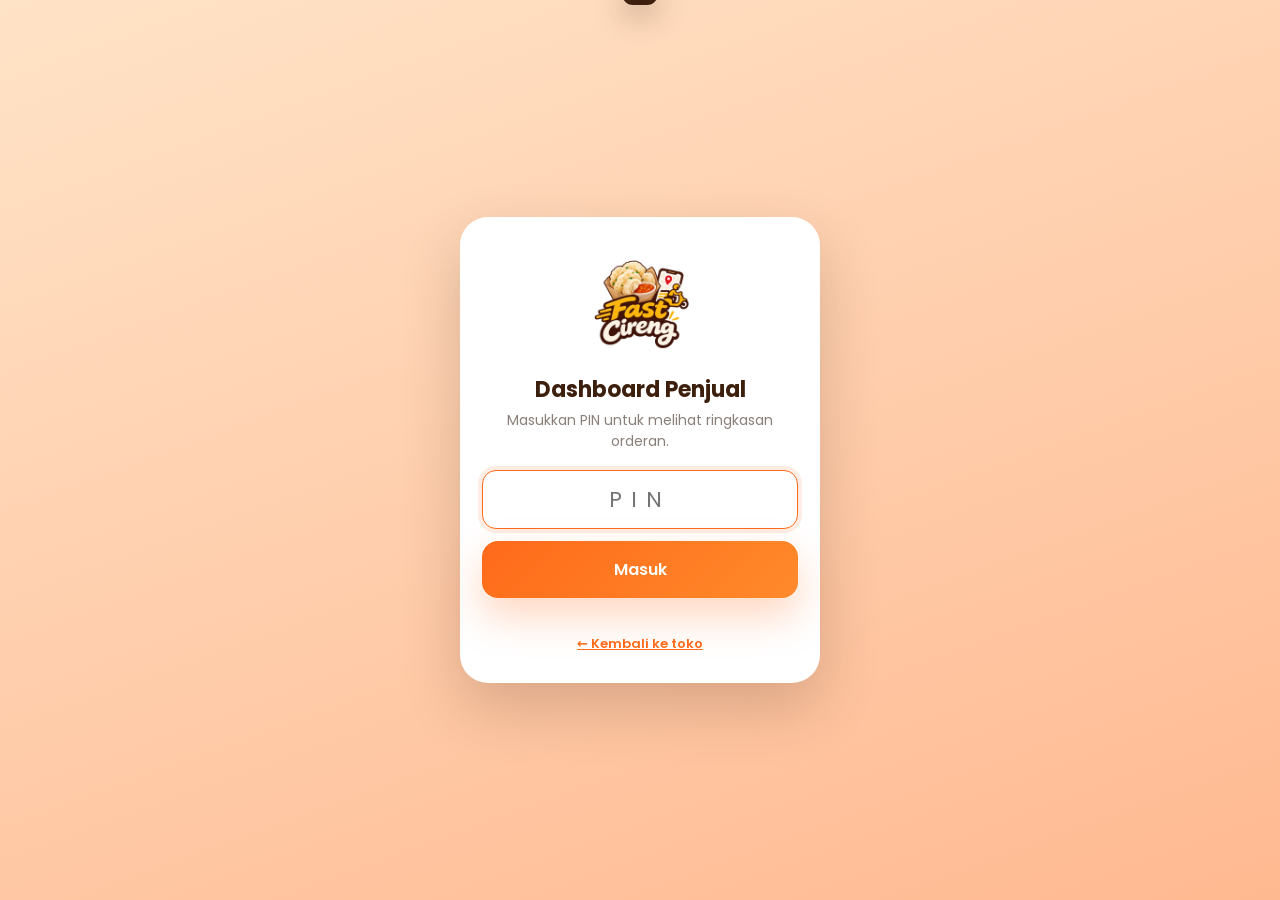
<file: admin.html>
<!doctype html>
<html lang="id">
<head>
  <meta charset="utf-8" />
  <meta name="viewport" content="width=device-width, initial-scale=1, viewport-fit=cover" />
  <title>Dashboard Penjual — Fast Cireng</title>
  <meta name="robots" content="noindex" />
  <meta name="theme-color" content="#3D1F0E" />
  <link rel="manifest" href="manifest.webmanifest" />
  <link rel="icon" type="image/png" href="assets/icons/icon-192.png" />
  <link rel="apple-touch-icon" href="assets/icons/apple-touch-icon.png" />
  <link rel="preconnect" href="https://fonts.googleapis.com" />
  <link rel="preconnect" href="https://fonts.gstatic.com" crossorigin />
  <link href="https://fonts.googleapis.com/css2?family=Poppins:wght@400;500;600;700;800&display=swap" rel="stylesheet" />
  <link rel="stylesheet" href="styles.css" />
  <link rel="stylesheet" href="admin.css" />
</head>
<body class="admin">

  <!-- ============ PIN GATE ============ -->
  <section class="gate" id="gate">
    <div class="gate-card">
      <img src="assets/logo.png" alt="Logo Fast Cireng" />
      <h1>Dashboard Penjual</h1>
      <p>Masukkan PIN untuk melihat ringkasan orderan.</p>
      <form id="pinForm" autocomplete="off">
        <input type="password" id="pinInput" inputmode="numeric" placeholder="PIN" maxlength="12" aria-label="PIN" />
        <button class="btn btn-primary btn-lg" type="submit">Masuk</button>
      </form>
      <p class="gate-err" id="pinErr" role="alert"></p>
      <a href="./" class="link-btn">← Kembali ke toko</a>
    </div>
  </section>

  <div class="dash" id="dash" hidden>
    <!-- ============ HEADER ============ -->
    <header class="dash-head">
      <div class="dash-brand">
        <img src="assets/logo.png" alt="" />
        <div>
          <h1>Dashboard Penjual</h1>
          <p id="dashSub">Ringkasan orderan Fast Cireng</p>
        </div>
      </div>
      <div class="dash-head-act">
        <a href="./" class="btn btn-outline btn-sm">Buka Toko</a>
        <button class="btn btn-outline btn-sm" id="lockBtn">Kunci</button>
      </div>
    </header>

    <!-- ============ ADD ORDERS ============ -->
    <section class="add-row">
      <button class="btn btn-wa" id="pasteBtn">
        <svg viewBox="0 0 24 24" aria-hidden="true"><rect x="8" y="3" width="8" height="4" rx="1"/><path d="M16 5h2a2 2 0 0 1 2 2v12a2 2 0 0 1-2 2H6a2 2 0 0 1-2-2V7a2 2 0 0 1 2-2h2"/></svg>
        Tempel Pesanan dari WA
      </button>
      <button class="btn btn-primary" id="manualBtn">
        <svg viewBox="0 0 24 24" aria-hidden="true"><path d="M12 5v14M5 12h14"/></svg>
        Input Manual
      </button>
    </section>

    <!-- ============ FILTER ============ -->
    <div class="filters" role="tablist" aria-label="Periode">
      <button data-range="today" class="active">Hari ini</button>
      <button data-range="7">7 hari</button>
      <button data-range="30">30 hari</button>
      <button data-range="all">Semua</button>
    </div>

    <div id="dashEmpty" class="dash-empty" hidden>
      <div class="empty-ico">📊</div>
      <h3>Belum ada data orderan</h3>
      <p>Setiap pesanan masuk ke WhatsApp, tekan lama pesannya → <b>Salin</b>, lalu tekan <b>Tempel Pesanan dari WA</b> di atas. Pesanan langsung tercatat dan grafiknya terisi otomatis.</p>
      <button class="btn btn-outline btn-sm" id="demoBtn">Coba dengan data contoh</button>
    </div>

    <div id="dashBody">
      <!-- ============ STATS ============ -->
      <section class="stats">
        <div class="stat hero">
          <span class="stat-label">Omzet</span>
          <strong class="stat-value" id="sRevenue">Rp0</strong>
          <span class="stat-delta" id="sRevenueDelta"></span>
        </div>
        <div class="stat">
          <span class="stat-label">Pesanan</span>
          <strong class="stat-value" id="sOrders">0</strong>
          <span class="stat-delta" id="sOrdersDelta"></span>
        </div>
        <div class="stat">
          <span class="stat-label">Rata-rata</span>
          <strong class="stat-value" id="sAvg">Rp0</strong>
        </div>
        <div class="stat">
          <span class="stat-label">Porsi terjual</span>
          <strong class="stat-value" id="sQty">0</strong>
        </div>
      </section>

      <div class="status-row" id="statusRow"></div>

      <!-- ============ CHARTS ============ -->
      <section class="charts">
        <article class="chart-card wide">
          <header>
            <h3 id="trendTitle">Omzet per hari</h3>
            <p id="trendSub">Pesanan batal tidak dihitung</p>
          </header>
          <div class="chart" id="trendChart"></div>
        </article>

        <article class="chart-card">
          <header><h3>Menu terlaris</h3><p>Jumlah porsi terjual</p></header>
          <div class="hbars" id="menuChart"></div>
        </article>

        <article class="chart-card">
          <header><h3>Jam ramai</h3><p>Jumlah pesanan per jam</p></header>
          <div class="chart" id="hourChart"></div>
        </article>

        <article class="chart-card">
          <header><h3>Cara terima &amp; pembayaran</h3><p>Proporsi pesanan</p></header>
          <div class="share" id="methodShare"></div>
          <div class="share" id="payShare"></div>
        </article>

        <article class="chart-card">
          <header><h3>Pelanggan teratas</h3><p>Berdasarkan total belanja</p></header>
          <ol class="top-cust" id="topCust"></ol>
        </article>
      </section>

      <!-- ============ ORDERS ============ -->
      <section class="orders">
        <div class="orders-head">
          <h3>Daftar Pesanan <span id="orderCount"></span></h3>
          <div class="orders-tools">
            <select id="statusFilter" aria-label="Filter status">
              <option value="">Semua status</option>
              <option value="baru">Baru</option>
              <option value="proses">Diproses</option>
              <option value="selesai">Selesai</option>
              <option value="batal">Batal</option>
            </select>
            <input type="search" id="orderSearch" placeholder="Cari nama / no. order" />
          </div>
        </div>
        <ul class="order-list" id="orderList"></ul>
      </section>
    </div>

    <!-- ============ DATA TOOLS ============ -->
    <section class="card tools">
      <h4 class="card-title">Data &amp; Cadangan</h4>
      <p class="tools-note">Data tersimpan di perangkat ini saja. Rutin unduh cadangan, atau pindahkan ke HP lain lewat <b>Pulihkan</b>.</p>
      <div class="tools-btns">
        <button class="btn btn-outline btn-sm" id="csvBtn">Unduh Excel (CSV)</button>
        <button class="btn btn-outline btn-sm" id="backupBtn">Unduh Cadangan</button>
        <label class="btn btn-outline btn-sm">Pulihkan Cadangan<input type="file" id="restoreInput" accept="application/json,.json" hidden /></label>
        <button class="btn btn-outline btn-sm danger" id="wipeBtn">Hapus Semua Data</button>
      </div>
    </section>
    <p class="foot">Fast Cireng · Dashboard Penjual</p>
  </div>

  <!-- ============ PASTE SHEET ============ -->
  <div class="sheet-backdrop" id="backdrop" hidden></div>
  <section class="sheet small" id="pasteSheet" role="dialog" aria-modal="true" aria-labelledby="pasteTitle" hidden>
    <h2 class="sheet-title" id="pasteTitle">Tempel Pesanan dari WhatsApp</h2>
    <p class="sheet-note">Di WhatsApp, tekan lama pesan pesanan → <b>Salin</b>, lalu tempel di sini. Bisa beberapa pesanan sekaligus.</p>
    <textarea id="pasteInput" rows="9" placeholder="*PESANAN BARU — FAST CIRENG*&#10;No. Order: *FC-...*&#10;..."></textarea>
    <p class="paste-preview" id="pastePreview"></p>
    <div class="sheet-actions">
      <button class="btn btn-outline" type="button" data-close>Batal</button>
      <button class="btn btn-outline" type="button" id="clipBtn">Tempel</button>
      <button class="btn btn-primary grow" type="button" id="importBtn" disabled>Simpan</button>
    </div>
  </section>

  <!-- ============ MANUAL SHEET ============ -->
  <section class="sheet small" id="manualSheet" role="dialog" aria-modal="true" aria-labelledby="manualTitle" hidden>
    <h2 class="sheet-title" id="manualTitle">Input Pesanan Manual</h2>
    <p class="sheet-note">Untuk pesanan lewat telepon, datang langsung, atau chat biasa.</p>
    <ul class="m-menu" id="mMenu"></ul>
    <div class="m-grid">
      <label class="field"><span>Nama pembeli</span><input type="text" id="mName" placeholder="Nama" /></label>
      <label class="field"><span>No. WA <em>(opsional)</em></span><input type="tel" id="mPhone" placeholder="08xxxxxxxxxx" inputmode="tel" /></label>
    </div>
    <div class="seg" id="mMethod">
      <label><input type="radio" name="mMethod" value="delivery" checked /><span>🛵 Diantar</span></label>
      <label><input type="radio" name="mMethod" value="pickup" /><span>🏪 Ambil Sendiri</span></label>
    </div>
    <label class="field m-pay"><span>Pembayaran</span><select id="mPay"></select></label>
    <div class="m-total"><span>Total</span><strong id="mTotal">Rp0</strong></div>
    <div class="sheet-actions">
      <button class="btn btn-outline" type="button" data-close>Batal</button>
      <button class="btn btn-primary grow" type="button" id="mSave" disabled>Simpan Pesanan</button>
    </div>
  </section>

  <div class="tooltip" id="tooltip" role="status" hidden></div>
  <div class="toast" id="toast" role="status" aria-live="polite"></div>

  <script src="config.js"></script>
  <script src="orders.js"></script>
  <script src="admin.js"></script>
</body>
</html>
</file>
<file: styles.css>
:root {
  --orange: #ff6a1a;
  --orange-2: #ff8a2b;
  --orange-soft: #fff1e7;
  --yellow: #ffb81c;
  --brown: #3d1f0e;
  --brown-2: #6b3a1e;
  --ink: #1f1a17;
  --muted: #8a7f78;
  --line: #f0e7e0;
  --bg: #fffaf6;
  --card: #ffffff;
  --green: #22a45d;
  --wa: #25d366;
  --red: #e5484d;
  --radius: 20px;
  --shadow: 0 8px 24px rgba(61, 31, 14, 0.08);
  --shadow-lg: 0 18px 40px rgba(255, 106, 26, 0.28);
  --nav-h: 72px;
  --safe-b: env(safe-area-inset-bottom, 0px);
}

* { box-sizing: border-box; -webkit-tap-highlight-color: transparent; }
html, body { margin: 0; padding: 0; }
body {
  font-family: "Poppins", system-ui, -apple-system, "Segoe UI", Roboto, sans-serif;
  color: var(--ink);
  background: linear-gradient(160deg, #ffe3c7 0%, #ffd0b0 50%, #ffb991 100%);
  min-height: 100vh;
  min-height: 100dvh;
}
img { display: block; max-width: 100%; }
button { font: inherit; color: inherit; cursor: pointer; }
input, textarea { font: inherit; color: inherit; }
a { color: inherit; }
svg { width: 22px; height: 22px; fill: none; stroke: currentColor; stroke-width: 2; stroke-linecap: round; stroke-linejoin: round; flex: none; }
[hidden] { display: none !important; }

/* App frame: mobile-first, centered phone frame on desktop */
.app {
  position: relative;
  max-width: 480px;
  min-height: 100vh;
  min-height: 100dvh;
  margin: 0 auto;
  background: var(--bg);
  overflow-x: hidden;
}
@media (min-width: 520px) {
  body { padding: 24px 0; }
  .app { min-height: calc(100dvh - 48px); border-radius: 36px; box-shadow: 0 30px 80px rgba(61, 31, 14, 0.25); overflow: hidden; }
}

/* ---------- Buttons ---------- */
.btn {
  display: inline-flex; align-items: center; justify-content: center; gap: 8px;
  border: 0; border-radius: 14px; padding: 13px 20px;
  font-weight: 600; font-size: 15px; text-decoration: none;
  transition: transform .15s ease, box-shadow .2s ease, background .2s;
}
.btn:active { transform: scale(.97); }
.btn-primary { background: linear-gradient(135deg, var(--orange), var(--orange-2)); color: #fff; box-shadow: var(--shadow-lg); }
.btn-light { background: #fff; color: var(--orange); }
.btn-dark { background: var(--brown); color: #fff; }
.btn-outline { background: #fff; border: 1.5px solid var(--line); color: var(--brown); }
.btn-wa { background: var(--wa); color: #fff; box-shadow: 0 12px 28px rgba(37, 211, 102, .35); }
.btn-wa svg { width: 22px; height: 22px; stroke: none; }
.btn-lg { padding: 16px 28px; font-size: 16px; border-radius: 16px; width: 100%; }
.btn-sm { padding: 9px 14px; font-size: 13px; border-radius: 12px; }
.btn-sm svg { width: 18px; height: 18px; }
.btn.grow { flex: 1; }
.link-btn { background: none; border: 0; color: var(--orange); font-weight: 600; font-size: 13px; padding: 6px 0; }

/* ---------- Splash ---------- */
.splash {
  position: fixed; z-index: 60; top: 0; bottom: 0; left: 50%; transform: translateX(-50%);
  width: min(480px, 100%);
  background: var(--bg);
  display: flex; flex-direction: column;
  animation: fadeIn .4s ease;
}
.splash.leave { animation: slideUp .45s ease forwards; }
.splash-hero {
  position: relative; flex: 1.1; min-height: 300px;
  display: grid; place-items: center;
  background: linear-gradient(160deg, var(--orange) 0%, var(--orange-2) 70%, var(--yellow) 120%);
  border-radius: 0 0 50% 50% / 0 0 14% 14%;
  overflow: hidden;
}
.splash-blob {
  position: absolute; width: 140%; aspect-ratio: 1; border-radius: 50%;
  background: radial-gradient(circle, rgba(255,255,255,.28) 0%, rgba(255,255,255,0) 60%);
  top: -20%;
}
.splash-logo { position: relative; width: min(78%, 330px); filter: drop-shadow(0 18px 30px rgba(61,31,14,.35)); animation: float 3.2s ease-in-out infinite; }
.splash-body { padding: 28px 28px calc(28px + var(--safe-b)); text-align: center; }
.splash-body h1 { font-size: 28px; line-height: 1.2; margin: 0 0 12px; color: var(--brown); font-weight: 800; }
.splash-body .hl { color: var(--orange); }
.splash-body p { color: var(--muted); font-size: 14px; line-height: 1.6; margin: 0 0 18px; }
.dots { display: flex; gap: 6px; justify-content: center; margin-bottom: 22px; }
.dots span { width: 8px; height: 8px; border-radius: 8px; background: var(--line); }
.dots span.on { width: 22px; background: var(--orange); }

/* ---------- Top bar ---------- */
.topbar {
  position: sticky; top: 0; z-index: 20;
  display: flex; align-items: center; gap: 12px;
  padding: calc(14px + env(safe-area-inset-top, 0px)) 18px 10px;
  background: rgba(255, 250, 246, .92);
  backdrop-filter: blur(12px); -webkit-backdrop-filter: blur(12px);
}
.loc { flex: 1; min-width: 0; display: flex; align-items: center; gap: 10px; border: 0; background: none; text-align: left; padding: 0; }
.loc-ico { width: 40px; height: 40px; border-radius: 14px; display: grid; place-items: center; background: var(--orange-soft); color: var(--orange); flex: none; }
.loc-text { min-width: 0; display: flex; flex-direction: column; }
.loc-text small { color: var(--muted); font-size: 12px; }
.loc-text strong { font-size: 14px; white-space: nowrap; overflow: hidden; text-overflow: ellipsis; }
.chev { width: 18px; height: 18px; color: var(--muted); }
.icon-btn { position: relative; width: 44px; height: 44px; border-radius: 14px; display: grid; place-items: center; background: #fff; box-shadow: var(--shadow); text-decoration: none; }
.badge, .nav-badge {
  position: absolute; top: -4px; right: -4px; min-width: 20px; height: 20px; padding: 0 5px;
  border-radius: 10px; background: var(--orange); color: #fff; font-size: 11px; font-weight: 700; font-style: normal;
  display: grid; place-items: center; border: 2px solid #fff;
}
.cart-icon.bump { animation: bump .45s ease; }

/* ---------- Views ---------- */
.views { padding: 4px 18px calc(var(--nav-h) + 110px + var(--safe-b)); }
.view { animation: fadeIn .3s ease; }
.greet p { margin: 6px 0 2px; color: var(--muted); font-size: 14px; }
.greet h2 { margin: 0 0 16px; font-size: 22px; line-height: 1.3; color: var(--brown); font-weight: 700; }
.page-head { margin: 8px 0 18px; }
.page-head h2 { margin: 0; font-size: 24px; color: var(--brown); }
.page-head p { margin: 4px 0 0; color: var(--muted); font-size: 14px; }

.search { display: flex; align-items: center; gap: 10px; background: #fff; border-radius: 16px; padding: 4px 8px 4px 16px; box-shadow: var(--shadow); }
.search svg { color: var(--muted); }
.search input { flex: 1; min-width: 0; border: 0; outline: 0; background: none; padding: 12px 0; font-size: 14px; }
.store-status { font-size: 11px; font-weight: 600; padding: 6px 10px; border-radius: 10px; white-space: nowrap; }
.store-status.open { background: #e6f7ee; color: var(--green); }
.store-status.closed { background: #fdecec; color: var(--red); }

/* Promo banner */
.promo {
  position: relative; margin: 18px 0 6px; padding: 20px; border-radius: 24px; overflow: hidden;
  background: linear-gradient(120deg, var(--orange) 0%, var(--orange-2) 60%, var(--yellow) 130%);
  color: #fff; display: flex; align-items: center; min-height: 150px;
  box-shadow: var(--shadow-lg);
}
.promo::before { content: ""; position: absolute; width: 220px; height: 220px; border-radius: 50%; background: rgba(255,255,255,.12); right: -60px; top: -80px; }
.promo-text { position: relative; z-index: 1; max-width: 58%; }
.promo-chip { display: inline-block; font-size: 10px; font-weight: 700; letter-spacing: .1em; background: rgba(255,255,255,.25); padding: 4px 8px; border-radius: 8px; }
.promo h3 { font-size: 26px; margin: 6px 0 2px; font-weight: 800; line-height: 1.1; }
.promo p { margin: 0 0 12px; font-size: 13px; opacity: .95; }
.promo-img {
  position: absolute; right: -40px; top: 50%; transform: translateY(-50%);
  width: 230px; height: 230px; object-fit: cover; border-radius: 50%;
  border: 6px solid rgba(255,255,255,.35); box-shadow: 0 10px 30px rgba(61,31,14,.3);
}

.section-head { display: flex; align-items: center; justify-content: space-between; margin: 22px 0 12px; }
.section-head h3 { margin: 0; font-size: 18px; color: var(--brown); }
.hint { font-size: 12px; color: var(--orange); font-weight: 600; background: var(--orange-soft); padding: 5px 10px; border-radius: 10px; }

/* Categories */
.cats { display: flex; gap: 10px; overflow-x: auto; padding: 2px 18px 6px; margin: 0 -18px; scrollbar-width: none; }
.cats::-webkit-scrollbar { display: none; }
.cat {
  flex: none; display: flex; flex-direction: column; align-items: center; gap: 6px;
  width: 74px; padding: 12px 6px 10px; border-radius: 18px; border: 0;
  background: #fff; box-shadow: var(--shadow); font-size: 12px; font-weight: 600; color: var(--brown-2);
  transition: transform .15s, background .2s, color .2s;
}
.cat .emo { font-size: 24px; width: 42px; height: 42px; display: grid; place-items: center; border-radius: 14px; background: var(--orange-soft); }
.cat.active { background: linear-gradient(160deg, var(--orange), var(--orange-2)); color: #fff; }
.cat.active .emo { background: rgba(255,255,255,.25); }
.cat:active { transform: scale(.95); }

/* Menu grid */
.grid { display: grid; grid-template-columns: repeat(2, minmax(0, 1fr)); gap: 14px; }
.item {
  position: relative; background: var(--card); border-radius: var(--radius); box-shadow: var(--shadow);
  overflow: hidden; display: flex; flex-direction: column;
  transition: box-shadow .2s, transform .2s;
}
.item.in-cart { box-shadow: 0 0 0 2px var(--orange), var(--shadow); }
.item-media { position: relative; border: 0; padding: 0; background: #f6efe9; aspect-ratio: 1 / 1; overflow: hidden; width: 100%; }
.item-media img { width: 100%; height: 100%; object-fit: cover; transform: scale(1.75); transition: transform .3s ease; }
.item-media:active img { transform: scale(1.65); }
.item-media .tap-ripple { position: absolute; inset: 0; pointer-events: none; }
.item-media .plus-pop {
  position: absolute; left: 50%; top: 50%; transform: translate(-50%, -50%);
  font-weight: 800; font-size: 28px; color: #fff; text-shadow: 0 4px 14px rgba(0,0,0,.4);
  pointer-events: none; animation: plusPop .7s ease forwards;
}
.item-badge {
  position: absolute; top: 10px; left: 10px; z-index: 2;
  background: var(--brown); color: #fff; font-size: 10px; font-weight: 700; padding: 4px 8px; border-radius: 8px;
}
.qty-pill {
  position: absolute; bottom: 10px; left: 10px; z-index: 2;
  background: var(--orange); color: #fff; font-size: 13px; font-weight: 800;
  min-width: 34px; height: 30px; padding: 0 10px; border-radius: 15px; display: grid; place-items: center;
  box-shadow: 0 6px 16px rgba(255,106,26,.45);
}
.qty-pill.pop { animation: bump .35s ease; }
.fav-btn {
  position: absolute; top: 8px; right: 8px; z-index: 2; width: 34px; height: 34px; border-radius: 12px; border: 0;
  background: rgba(255,255,255,.92); display: grid; place-items: center; color: var(--muted);
}
.fav-btn svg { width: 18px; height: 18px; }
.fav-btn.on { color: var(--red); }
.fav-btn.on svg, .round-btn.fav.on svg { fill: currentColor; }
.item-body { padding: 10px 12px 12px; display: flex; flex-direction: column; gap: 4px; flex: 1; }
.item-name { border: 0; background: none; padding: 0; text-align: left; font-weight: 600; font-size: 14px; line-height: 1.3; color: var(--ink); min-height: 36px; }
.item-sub { font-size: 11px; color: var(--muted); display: flex; gap: 6px; align-items: center; }
.item-sub .star { color: var(--yellow); }
.item-foot { display: flex; align-items: center; justify-content: space-between; gap: 6px; margin-top: auto; padding-top: 6px; }
.price { font-weight: 700; color: var(--orange); font-size: 14px; white-space: nowrap; }
.item.in-cart .item-foot { flex-wrap: wrap; }
.item.in-cart .item-foot .ctrl { flex-basis: 100%; }
.item.in-cart .item-foot .stepper { width: 100%; justify-content: space-between; }
.item.in-cart .item-foot .stepper button { width: 36px; height: 30px; }

/* Stepper */
.stepper { display: inline-flex; align-items: center; background: var(--orange-soft); border-radius: 12px; padding: 3px; }
.stepper button {
  width: 28px; height: 28px; border-radius: 10px; border: 0; font-size: 18px; font-weight: 700; line-height: 1;
  display: grid; place-items: center; background: #fff; color: var(--orange);
}
.stepper button[data-d="1"], .stepper button.inc { background: var(--orange); color: #fff; }
.stepper output { min-width: 24px; text-align: center; font-weight: 700; font-size: 14px; }
.stepper.big { padding: 5px; border-radius: 16px; }
.stepper.big button { width: 40px; height: 40px; border-radius: 12px; font-size: 22px; }
.stepper.big output { min-width: 36px; font-size: 17px; }
.add-btn {
  width: 34px; height: 34px; border-radius: 12px; border: 0; background: var(--orange); color: #fff;
  font-size: 22px; font-weight: 700; display: grid; place-items: center; box-shadow: 0 6px 14px rgba(255,106,26,.4);
}
.add-btn:active { transform: scale(.92); }
.empty-note { text-align: center; color: var(--muted); margin: 24px 0; }

/* Empty states */
.empty { text-align: center; padding: 40px 20px; }
.empty-ico { font-size: 54px; width: 100px; height: 100px; margin: 0 auto 12px; display: grid; place-items: center; background: var(--orange-soft); border-radius: 50%; }
.empty h3 { margin: 0 0 6px; color: var(--brown); }
.empty p { color: var(--muted); font-size: 14px; margin: 0 0 18px; }
.empty.small { padding: 10px; }
.empty.small p { margin: 0; font-size: 13px; }

/* ---------- Cart ---------- */
.cart-list { list-style: none; margin: 0; padding: 0; display: flex; flex-direction: column; gap: 12px; }
.cart-item { display: flex; gap: 12px; align-items: center; background: #fff; padding: 10px; border-radius: 18px; box-shadow: var(--shadow); animation: fadeIn .25s ease; }
.cart-item img { width: 74px; height: 74px; border-radius: 14px; object-fit: cover; transform: none; }
.ci-thumb { width: 74px; height: 74px; border-radius: 14px; overflow: hidden; flex: none; }
.ci-thumb img { width: 100%; height: 100%; transform: scale(1.75); }
.ci-info { flex: 1; min-width: 0; }
.ci-info h4 { margin: 0 0 2px; font-size: 14px; line-height: 1.3; }
.ci-info small { color: var(--muted); font-size: 12px; }
.ci-row { display: flex; align-items: center; justify-content: space-between; margin-top: 6px; gap: 8px; }
.ci-del { border: 0; background: none; color: var(--muted); padding: 4px; }
.ci-del svg { width: 18px; height: 18px; }
#clearCart { display: block; margin: 8px 0 4px auto; color: var(--red); }

.card { background: #fff; border-radius: var(--radius); padding: 16px; box-shadow: var(--shadow); margin-top: 14px; }
.card-title { margin: 0 0 12px; font-size: 15px; color: var(--brown); }
.field { display: block; margin-bottom: 12px; }
.field > span { display: block; font-size: 12px; font-weight: 600; color: var(--brown-2); margin-bottom: 6px; }
.field em { font-weight: 400; color: var(--muted); font-style: normal; }
.field input, .field textarea, .promo-input input {
  width: 100%; border: 1.5px solid var(--line); background: #fffdfb; border-radius: 12px; padding: 11px 13px; font-size: 14px; outline: 0; resize: vertical;
  transition: border-color .2s, box-shadow .2s;
}
.field input:focus, .field textarea:focus, .promo-input input:focus { border-color: var(--orange); box-shadow: 0 0 0 4px rgba(255,106,26,.12); }
.field.invalid input, .field.invalid textarea { border-color: var(--red); background: #fff7f7; }
.field .err { display: block; color: var(--red); font-size: 12px; margin-top: 4px; }
#geoBtn { margin-bottom: 12px; }
#geoBtn.ok { border-color: var(--green); color: var(--green); }
.pickup-info { background: var(--orange-soft); border-radius: 12px; padding: 12px; font-size: 13px; margin-bottom: 12px; color: var(--brown-2); line-height: 1.5; }

.seg { display: grid; grid-template-columns: 1fr 1fr; gap: 8px; background: var(--orange-soft); padding: 4px; border-radius: 14px; }
.seg label { position: relative; }
.seg input { position: absolute; opacity: 0; pointer-events: none; }
.seg span { display: block; text-align: center; padding: 10px; border-radius: 11px; font-size: 14px; font-weight: 600; color: var(--brown-2); cursor: pointer; transition: background .2s, color .2s; }
.seg input:checked + span { background: #fff; color: var(--orange); box-shadow: 0 4px 12px rgba(61,31,14,.08); }
.seg input:focus-visible + span { outline: 2px solid var(--orange); }

.pay-list { display: flex; flex-direction: column; gap: 8px; }
.pay { display: flex; align-items: center; gap: 12px; padding: 12px; border: 1.5px solid var(--line); border-radius: 14px; cursor: pointer; transition: border-color .2s, background .2s; }
.pay input { accent-color: var(--orange); width: 18px; height: 18px; margin: 0; }
.pay .pi { font-size: 22px; }
.pay .pt { flex: 1; font-size: 14px; font-weight: 600; }
.pay .pt small { display: block; font-weight: 400; color: var(--muted); font-size: 12px; }
.pay:has(input:checked) { border-color: var(--orange); background: var(--orange-soft); }

.promo-input { display: flex; gap: 8px; }
.promo-input input { flex: 1; text-transform: uppercase; }
.promo-msg { margin: 8px 0 0; font-size: 12px; min-height: 1em; }
.promo-msg.ok { color: var(--green); }
.promo-msg.bad { color: var(--red); }

.summary .row { display: flex; justify-content: space-between; font-size: 14px; padding: 5px 0; color: var(--brown-2); }
.summary .row.discount { color: var(--green); }
.summary .row.total { border-top: 1.5px dashed var(--line); margin-top: 8px; padding-top: 12px; font-size: 17px; font-weight: 800; color: var(--ink); }
.summary .row.total span:last-child { color: var(--orange); }
.ship-hint { font-size: 12px; color: var(--orange); background: var(--orange-soft); padding: 8px 10px; border-radius: 10px; margin: 6px 0 0; }
.ship-hint:empty { display: none; }
.checkout-spacer { height: 20px; }

/* ---------- Floating bars ---------- */
.cart-bar, .checkout-bar {
  position: fixed; z-index: 30; left: 50%; transform: translateX(-50%);
  width: calc(min(480px, 100%) - 28px);
  bottom: calc(var(--nav-h) + 12px + var(--safe-b));
  border-radius: 20px; animation: rise .3s ease;
}
.cart-bar {
  display: flex; align-items: center; gap: 12px; padding: 10px 12px 10px 10px; text-decoration: none;
  background: var(--brown); color: #fff; box-shadow: 0 14px 34px rgba(61,31,14,.35);
}
.cart-bar-qty { width: 42px; height: 42px; border-radius: 14px; background: var(--orange); display: grid; place-items: center; font-weight: 800; }
.cart-bar-text { flex: 1; display: flex; flex-direction: column; }
.cart-bar-text small { font-size: 11px; opacity: .75; }
.cart-bar-text strong { font-size: 16px; }
.cart-bar-cta { display: flex; align-items: center; gap: 4px; font-weight: 600; font-size: 13px; background: rgba(255,255,255,.12); padding: 9px 10px 9px 14px; border-radius: 12px; }
.cart-bar-cta svg { width: 16px; height: 16px; }
.checkout-bar {
  display: flex; align-items: center; justify-content: space-between; gap: 12px;
  background: #fff; padding: 12px 12px 12px 18px; box-shadow: 0 -4px 30px rgba(61,31,14,.15);
}
.checkout-bar small { display: block; font-size: 12px; color: var(--muted); }
.checkout-bar strong { font-size: 19px; color: var(--orange); }
.checkout-bar .btn { padding: 13px 16px; }

/* ---------- Bottom nav ---------- */
.bottom-nav {
  position: fixed; z-index: 35; bottom: 0; left: 50%; transform: translateX(-50%);
  width: min(480px, 100%); height: calc(var(--nav-h) + var(--safe-b)); padding-bottom: var(--safe-b);
  background: #fff; display: grid; grid-template-columns: repeat(4, 1fr);
  box-shadow: 0 -6px 24px rgba(61,31,14,.08); border-radius: 24px 24px 0 0;
}
@media (min-width: 520px) { .bottom-nav { bottom: 24px; border-radius: 24px 24px 36px 36px; } .cart-bar, .checkout-bar { bottom: calc(var(--nav-h) + 36px); } }
@media (min-width: 520px) { .splash { top: 24px; bottom: 24px; border-radius: 36px; overflow: hidden; } }
.bottom-nav a { position: relative; display: flex; flex-direction: column; align-items: center; justify-content: center; gap: 3px; text-decoration: none; color: var(--muted); font-size: 11px; font-weight: 600; }
.bottom-nav a.active { color: var(--orange); }
.bottom-nav a.active::before { content: ""; position: absolute; top: 0; width: 28px; height: 4px; border-radius: 0 0 4px 4px; background: var(--orange); }
.bottom-nav a.active svg { fill: rgba(255,106,26,.15); }
.nav-badge { top: 8px; right: calc(50% - 22px); }

/* ---------- Sheets ---------- */
.sheet-backdrop { position: fixed; inset: 0; z-index: 40; background: rgba(31,26,23,.45); animation: fadeIn .2s ease; }
.sheet {
  position: fixed; z-index: 45; left: 50%; bottom: 0; transform: translateX(-50%);
  width: min(480px, 100%); max-height: 92dvh; overflow-y: auto;
  background: #fff; border-radius: 28px 28px 0 0; animation: sheetUp .3s cubic-bezier(.2,.9,.3,1);
  padding-bottom: var(--safe-b);
}
.sheet-media { position: relative; height: 300px; background: #f6efe9; overflow: hidden; }
.sheet-media img { width: 100%; height: 100%; object-fit: cover; transform: scale(1.3); }
.round-btn { position: absolute; top: 16px; width: 42px; height: 42px; border-radius: 14px; border: 0; background: rgba(255,255,255,.95); display: grid; place-items: center; box-shadow: var(--shadow); }
.round-btn.back { left: 16px; }
.round-btn.fav { right: 16px; color: var(--muted); }
.round-btn.fav.on { color: var(--red); }
.sheet-body { padding: 20px 20px 24px; }
.d-meta { display: flex; align-items: center; gap: 10px; flex-wrap: wrap; margin-bottom: 8px; }
.d-badge { background: var(--orange-soft); color: var(--orange); font-size: 11px; font-weight: 700; padding: 4px 10px; border-radius: 8px; }
.d-badge:empty { display: none; }
.rating { font-size: 13px; color: var(--muted); }
.rating b { color: var(--ink); }
.d-title { display: flex; justify-content: space-between; align-items: flex-start; gap: 12px; }
.d-title h2 { margin: 0; font-size: 21px; line-height: 1.25; color: var(--brown); }
.d-price { font-size: 20px; font-weight: 800; color: var(--orange); white-space: nowrap; }
.d-unit { margin: 4px 0 10px; color: var(--muted); font-size: 13px; }
.d-desc { font-size: 14px; line-height: 1.65; color: #5c524c; margin: 0 0 14px; }
.d-time { display: flex; align-items: center; gap: 8px; font-size: 13px; color: var(--brown-2); background: var(--orange-soft); padding: 10px 12px; border-radius: 12px; margin-bottom: 18px; }
.d-time svg { color: var(--orange); width: 18px; height: 18px; }
.d-actions { display: flex; gap: 12px; align-items: center; }

.sheet.small { padding: 28px 22px calc(24px + var(--safe-b)); }
.done { text-align: center; display: flex; flex-direction: column; gap: 10px; }
.done-ico { font-size: 52px; }
.done h2 { margin: 0; color: var(--brown); }
.done p { margin: 0; color: var(--muted); font-size: 14px; line-height: 1.6; }
.done-id { background: var(--orange-soft); padding: 10px; border-radius: 12px; color: var(--brown) !important; }

/* ---------- Profile ---------- */
.profile-hero { display: flex; gap: 14px; align-items: center; background: linear-gradient(135deg, var(--orange), var(--orange-2)); color: #fff; padding: 16px; border-radius: 24px; margin-top: 8px; box-shadow: var(--shadow-lg); }
.profile-hero img { width: 86px; height: 86px; background: #fff7ec; border-radius: 22px; padding: 4px; }
.profile-hero h2 { margin: 0; font-size: 20px; }
.profile-hero p { margin: 2px 0 8px; font-size: 13px; opacity: .9; }
.profile-hero .store-status { display: inline-block; }
.info-list > div { display: flex; gap: 12px; align-items: flex-start; padding: 8px 0; border-bottom: 1px solid var(--line); font-size: 14px; }
.info-list > div:last-child { border: 0; }
.info-list p { margin: 0; line-height: 1.5; }
.info-list a { color: var(--wa); font-weight: 600; }
.history { list-style: none; padding: 0; margin: 0; display: flex; flex-direction: column; gap: 10px; }
.history li { background: #fff; border-radius: 16px; padding: 12px 14px; box-shadow: var(--shadow); font-size: 13px; }
.history .h-top { display: flex; justify-content: space-between; gap: 8px; font-weight: 700; color: var(--brown); }
.history .h-top span:last-child { color: var(--orange); }
.history .h-items { color: var(--muted); margin: 4px 0 8px; line-height: 1.5; }
.history .h-act { display: flex; gap: 8px; }
.how ol { margin: 0; padding-left: 20px; font-size: 14px; line-height: 1.7; color: #5c524c; }
.foot { text-align: center; color: var(--muted); font-size: 12px; margin: 22px 0 0; }

/* ---------- Toast & fly ---------- */
.toast {
  position: fixed; z-index: 70; left: 50%; top: calc(16px + env(safe-area-inset-top, 0px));
  transform: translate(-50%, -150%); background: var(--brown); color: #fff;
  padding: 11px 18px; border-radius: 14px; font-size: 13px; font-weight: 500;
  box-shadow: 0 10px 30px rgba(61,31,14,.3); transition: transform .3s ease; max-width: 90%; text-align: center;
}
.toast.show { transform: translate(-50%, 0); }
.fly { position: fixed; z-index: 80; width: 54px; height: 54px; border-radius: 50%; object-fit: cover; pointer-events: none; box-shadow: 0 8px 20px rgba(0,0,0,.25); border: 3px solid #fff; }

/* ---------- Animations ---------- */
@keyframes fadeIn { from { opacity: 0; transform: translateY(6px); } to { opacity: 1; transform: none; } }
@keyframes slideUp { to { transform: translate(-50%, -100%); opacity: .4; } }
@keyframes float { 0%, 100% { transform: translateY(0); } 50% { transform: translateY(-10px); } }
@keyframes bump { 0% { transform: scale(1); } 40% { transform: scale(1.25); } 100% { transform: scale(1); } }
@keyframes plusPop { 0% { opacity: 0; transform: translate(-50%, -30%) scale(.6); } 30% { opacity: 1; transform: translate(-50%, -60%) scale(1.15); } 100% { opacity: 0; transform: translate(-50%, -130%) scale(1); } }
@keyframes rise { from { opacity: 0; transform: translate(-50%, 20px); } to { opacity: 1; transform: translate(-50%, 0); } }
@keyframes sheetUp { from { transform: translate(-50%, 100%); } to { transform: translate(-50%, 0); } }

@media (prefers-reduced-motion: reduce) {
  *, *::before, *::after { animation-duration: .01ms !important; transition-duration: .01ms !important; }
}
@media (max-width: 360px) {
  .grid { gap: 10px; }
  .item-name { font-size: 13px; }
  .stepper button { width: 26px; height: 26px; }
  .checkout-bar .btn { font-size: 13px; padding: 12px; }
}

.sheet-title { margin: 0 0 16px; font-size: 19px; color: var(--brown); }
.sheet-actions { display: flex; gap: 10px; }
button, a, .item-media { touch-action: manipulation; }
.seller-link { display: block; text-align: center; margin: 20px auto 0; font-size: 13px; font-weight: 600; color: var(--brown-2); text-decoration: none; padding: 10px; border: 1.5px dashed var(--line); border-radius: 14px; }
</file>
<file: admin.css>
/* Seller dashboard. Builds on styles.css tokens. */
body.admin {
  background: var(--bg);
  padding: 0;
  --surface: #ffffff;
  --grid: #eee7e1;
  --text-2: #6b625c;
  --text-3: #9a908a;
  --series-1: #2a78d6;
  --series-2: #eb6834;
  --series-3: #1baf7a;
  --bar: #eb6834;
}
[hidden] { display: none !important; }

/* ---------- PIN gate ---------- */
.gate { min-height: 100dvh; display: grid; place-items: center; padding: 24px 16px; background: linear-gradient(160deg, #ffe3c7 0%, #ffb991 100%); }
.gate-card { width: min(360px, 100%); background: #fff; border-radius: 28px; padding: 28px 22px; text-align: center; box-shadow: 0 24px 60px rgba(61,31,14,.2); }
.gate-card img { width: 120px; margin: 0 auto 8px; }
.gate-card h1 { margin: 0 0 4px; font-size: 22px; color: var(--brown); }
.gate-card p { margin: 0 0 18px; color: var(--muted); font-size: 14px; }
.gate-card input { width: 100%; text-align: center; font-size: 22px; letter-spacing: .4em; padding: 12px; border: 1.5px solid var(--line); border-radius: 14px; margin-bottom: 12px; outline: 0; }
.gate-card input:focus { border-color: var(--orange); box-shadow: 0 0 0 4px rgba(255,106,26,.12); }
.gate-err { color: var(--red) !important; min-height: 1.2em; margin: 10px 0 6px !important; }

/* ---------- Layout ---------- */
.dash { max-width: 1080px; margin: 0 auto; padding: calc(16px + env(safe-area-inset-top, 0px)) 16px calc(32px + var(--safe-b)); }
.dash-head { display: flex; align-items: center; justify-content: space-between; gap: 12px; flex-wrap: wrap; margin-bottom: 14px; }
.dash-brand { display: flex; align-items: center; gap: 12px; min-width: 0; }
.dash-brand img { width: 56px; height: 56px; border-radius: 16px; background: #fff7ec; padding: 3px; box-shadow: var(--shadow); }
.dash-brand h1 { margin: 0; font-size: 20px; color: var(--brown); }
.dash-brand p { margin: 2px 0 0; font-size: 13px; color: var(--muted); }
.dash-head-act { display: flex; gap: 8px; }

.add-row { display: grid; grid-template-columns: 1fr 1fr; gap: 10px; margin-bottom: 16px; }
.add-row .btn { padding: 13px 12px; font-size: 14px; }
.add-row svg { width: 20px; height: 20px; }

.filters { display: flex; gap: 6px; background: #fff; padding: 4px; border-radius: 14px; box-shadow: var(--shadow); width: fit-content; max-width: 100%; overflow-x: auto; margin-bottom: 16px; }
.filters button { border: 0; background: none; padding: 9px 14px; border-radius: 10px; font-size: 13px; font-weight: 600; color: var(--text-2); white-space: nowrap; }
.filters button.active { background: var(--brown); color: #fff; }

.dash-empty { text-align: center; background: #fff; border-radius: var(--radius); padding: 32px 20px; box-shadow: var(--shadow); margin-bottom: 16px; }
.dash-empty h3 { margin: 0 0 6px; color: var(--brown); }
.dash-empty p { color: var(--muted); font-size: 14px; line-height: 1.6; max-width: 460px; margin: 0 auto 16px; }

/* ---------- Stat tiles ---------- */
.stats { display: grid; grid-template-columns: repeat(3, minmax(0, 1fr)); gap: 10px; }
@media (max-width: 759px) { .stats .stat:not(.hero) { padding: 12px; } .stats .stat:not(.hero) .stat-value { font-size: 16px; letter-spacing: -.02em; } .stats .stat:not(.hero) .stat-delta { display: none; } .stats .stat:not(.hero) .stat-label { font-size: 11px; } }
.stat { background: #fff; border-radius: var(--radius); padding: 14px 16px; box-shadow: var(--shadow); display: flex; flex-direction: column; gap: 2px; min-width: 0; }
.stat-label { font-size: 12px; color: var(--text-2); font-weight: 500; }
.stat-value { font-size: 22px; font-weight: 700; color: var(--ink); white-space: nowrap; overflow: hidden; text-overflow: ellipsis; }
.stat.hero { grid-column: 1 / -1; background: linear-gradient(135deg, var(--brown) 0%, #5a2f15 100%); color: #fff; }
.stat.hero .stat-label { color: rgba(255,255,255,.75); }
.stat.hero .stat-value { color: #fff; font-size: 40px; line-height: 1.15; }
.stat-delta { font-size: 12px; font-weight: 600; color: var(--text-3); }
.stat-delta.up { color: var(--green); }
.stat-delta.down { color: var(--red); }
.stat.hero .stat-delta { color: rgba(255,255,255,.75); }
.stat.hero .stat-delta.up { color: #7ee2a8; }
.stat.hero .stat-delta.down { color: #ffb0b0; }
@media (min-width: 760px) {
  .stats { grid-template-columns: 2fr 1fr 1fr 1fr; }
  .stat.hero { grid-column: auto; }
}

.status-row { display: flex; gap: 8px; flex-wrap: wrap; margin: 14px 0 4px; }
.status-chip { display: inline-flex; align-items: center; gap: 6px; font-size: 12px; font-weight: 600; padding: 7px 12px; border-radius: 12px; background: #fff; box-shadow: var(--shadow); color: var(--text-2); border: 0; }
.status-chip b { color: var(--ink); }
.status-chip i { width: 8px; height: 8px; border-radius: 50%; display: inline-block; }

/* ---------- Chart cards ---------- */
.charts { display: grid; grid-template-columns: minmax(0, 1fr); gap: 14px; margin-top: 14px; }
@media (min-width: 760px) {
  .charts { grid-template-columns: repeat(2, minmax(0, 1fr)); }
  .chart-card.wide { grid-column: 1 / -1; }
}
.chart-card { background: var(--surface); border-radius: var(--radius); padding: 16px; box-shadow: var(--shadow); min-width: 0; }
.chart-card header { margin-bottom: 10px; }
.chart-card h3 { margin: 0; font-size: 15px; color: var(--brown); }
.chart-card header p { margin: 2px 0 0; font-size: 12px; color: var(--text-3); }
.chart { position: relative; width: 100%; }
.chart svg { width: 100%; height: auto; display: block; overflow: visible; stroke: none; }
.chart .grid-line { stroke: var(--grid); stroke-width: 1; shape-rendering: crispEdges; }
.chart .axis-text { fill: var(--text-3); font-size: 11px; font-family: inherit; }
.chart .val-text { fill: var(--text-2); font-size: 11px; font-weight: 600; font-family: inherit; }
.chart .bar { fill: var(--bar); transition: opacity .15s; }
.chart .hit { fill: transparent; cursor: pointer; outline: none; }
.chart .hit:hover + .bar, .chart .hit:focus + .bar { opacity: .75; }
.chart .hit:focus-visible { stroke: var(--brown); stroke-width: 1.5; }
.chart-none { font-size: 13px; color: var(--text-3); text-align: center; padding: 30px 0; }

/* horizontal bars (HTML) */
.hbars { display: flex; flex-direction: column; gap: 10px; }
.hbar { display: grid; grid-template-columns: minmax(0, 1fr); gap: 4px; outline: none; }
.hbar-top { display: flex; justify-content: space-between; gap: 8px; font-size: 13px; }
.hbar-top span:first-child { white-space: nowrap; overflow: hidden; text-overflow: ellipsis; color: var(--ink); }
.hbar-top b { color: var(--ink); font-weight: 700; white-space: nowrap; }
.hbar-track { height: 14px; }
.hbar-fill { height: 100%; min-width: 4px; background: var(--bar); border-radius: 0 4px 4px 0; transition: width .4s ease, opacity .15s; }
.hbar:hover .hbar-fill, .hbar:focus .hbar-fill { opacity: .75; }
.hbar small { font-size: 11px; color: var(--text-3); }

/* share (100% stacked) */
.share + .share { margin-top: 18px; }
.share-title { font-size: 12px; font-weight: 600; color: var(--text-2); margin-bottom: 6px; }
.share-bar { display: flex; gap: 2px; height: 22px; }
.share-seg { height: 100%; min-width: 4px; outline: none; transition: opacity .15s; }
.share-seg:first-child { border-radius: 4px 0 0 4px; }
.share-seg:last-child { border-radius: 0 4px 4px 0; }
.share-seg:only-child { border-radius: 4px; }
.share-seg:hover, .share-seg:focus { opacity: .75; }
.share-legend { list-style: none; margin: 8px 0 0; padding: 0; display: flex; flex-direction: column; gap: 4px; }
.share-legend li { display: flex; align-items: center; gap: 8px; font-size: 13px; color: var(--ink); }
.share-legend li i { width: 10px; height: 10px; border-radius: 3px; flex: none; }
.share-legend li span { flex: 1; min-width: 0; }
.share-legend li b { font-weight: 700; }
.share-legend li small { color: var(--text-3); width: 44px; text-align: right; }

.top-cust { margin: 0; padding: 0; list-style: none; counter-reset: c; }
.top-cust li { display: flex; align-items: center; gap: 10px; padding: 8px 0; border-bottom: 1px solid var(--line); font-size: 13px; counter-increment: c; }
.top-cust li:last-child { border: 0; }
.top-cust li::before { content: counter(c); width: 24px; height: 24px; border-radius: 8px; background: var(--orange-soft); color: var(--orange); font-weight: 700; display: grid; place-items: center; font-size: 12px; flex: none; }
.top-cust li span { flex: 1; min-width: 0; }
.top-cust li span small { display: block; color: var(--text-3); font-size: 11px; }
.top-cust li b { white-space: nowrap; }

/* tooltip */
.tooltip { position: fixed; z-index: 90; pointer-events: none; background: var(--ink); color: #fff; padding: 8px 10px; border-radius: 10px; font-size: 12px; box-shadow: 0 8px 24px rgba(0,0,0,.2); max-width: 220px; transform: translate(-50%, calc(-100% - 10px)); }
.tooltip strong { display: block; font-size: 14px; }
.tooltip span { opacity: .75; }

/* ---------- Orders ---------- */
.orders { margin-top: 22px; }
.orders-head { display: flex; align-items: center; justify-content: space-between; gap: 10px; flex-wrap: wrap; margin-bottom: 12px; }
.orders-head h3 { margin: 0; font-size: 18px; color: var(--brown); }
.orders-head h3 span { font-size: 13px; color: var(--muted); font-weight: 500; }
.orders-tools { display: flex; gap: 8px; flex: 1; justify-content: flex-end; min-width: 0; }
.orders-tools select, .orders-tools input, .m-pay select {
  border: 1.5px solid var(--line); background: #fff; border-radius: 12px; padding: 9px 10px; font: inherit; font-size: 13px; outline: 0; min-width: 0;
}
.orders-tools input { flex: 1; max-width: 240px; }
.order-list { list-style: none; margin: 0; padding: 0; display: flex; flex-direction: column; gap: 10px; }
.order { background: #fff; border-radius: 18px; box-shadow: var(--shadow); overflow: hidden; }
.order summary { list-style: none; cursor: pointer; padding: 12px 14px; display: grid; grid-template-columns: minmax(0, 1fr) auto; gap: 2px 10px; }
.order summary::-webkit-details-marker { display: none; }
.o-name { font-weight: 700; font-size: 14px; color: var(--ink); white-space: nowrap; overflow: hidden; text-overflow: ellipsis; }
.o-total { font-weight: 800; color: var(--orange); font-size: 15px; text-align: right; }
.o-meta { font-size: 12px; color: var(--muted); white-space: nowrap; overflow: hidden; text-overflow: ellipsis; }
.o-status { justify-self: end; font-size: 11px; font-weight: 700; padding: 3px 8px; border-radius: 8px; }
.st-baru { background: #e8f1fc; color: #1c5cab; }
.st-proses { background: #fff4dc; color: #8a5a00; }
.st-selesai { background: #e6f7ee; color: #17784a; }
.st-batal { background: #f1efed; color: #7a716b; text-decoration: line-through; }
.order.is-batal .o-total { color: var(--text-3); text-decoration: line-through; }
.o-body { padding: 0 14px 14px; border-top: 1px dashed var(--line); font-size: 13px; }
.o-items { list-style: none; padding: 0; margin: 10px 0; }
.o-items li { display: flex; justify-content: space-between; gap: 10px; padding: 3px 0; }
.o-items li span:last-child { white-space: nowrap; font-weight: 600; }
.o-sum { border-top: 1px solid var(--line); padding-top: 6px; color: var(--text-2); }
.o-sum div { display: flex; justify-content: space-between; padding: 2px 0; }
.o-sum div.t { color: var(--ink); font-weight: 800; }
.o-info { margin: 10px 0; color: var(--text-2); line-height: 1.6; word-break: break-word; }
.o-act { display: flex; gap: 8px; flex-wrap: wrap; align-items: center; }
.o-act select { border: 1.5px solid var(--line); border-radius: 10px; padding: 8px; font: inherit; font-size: 13px; background: #fff; }
.o-act .btn { padding: 8px 12px; font-size: 13px; }
.o-act .danger { color: var(--red); }
.order-none { text-align: center; color: var(--muted); font-size: 13px; padding: 20px; background: #fff; border-radius: 18px; }

/* ---------- Tools ---------- */
.tools { margin-top: 22px; }
.tools-note { font-size: 13px; color: var(--muted); margin: -4px 0 12px; line-height: 1.5; }
.tools-btns { display: flex; flex-wrap: wrap; gap: 8px; }
.tools-btns .btn { cursor: pointer; }
.btn.danger { color: var(--red); }

/* ---------- Sheets ---------- */
.sheet-note { margin: -8px 0 12px; font-size: 13px; color: var(--muted); line-height: 1.5; }
#pasteInput { width: 100%; border: 1.5px solid var(--line); border-radius: 14px; padding: 12px; font: inherit; font-size: 13px; outline: 0; resize: vertical; margin-bottom: 8px; background: #fffdfb; }
#pasteInput:focus { border-color: var(--orange); }
.paste-preview { font-size: 13px; margin: 0 0 12px; min-height: 1.2em; color: var(--text-2); }
.paste-preview.ok { color: var(--green); }
.paste-preview.bad { color: var(--red); }
.m-menu { list-style: none; margin: 0 0 12px; padding: 0; display: flex; flex-direction: column; gap: 8px; max-height: 38dvh; overflow-y: auto; }
.m-menu li { display: flex; align-items: center; gap: 10px; padding: 6px; border: 1.5px solid var(--line); border-radius: 14px; }
.m-menu li.on { border-color: var(--orange); background: var(--orange-soft); }
.m-menu img { width: 44px; height: 44px; border-radius: 10px; object-fit: cover; }
.m-menu .mm-info { flex: 1; min-width: 0; font-size: 13px; }
.m-menu .mm-info b { display: block; white-space: nowrap; overflow: hidden; text-overflow: ellipsis; }
.m-menu .mm-info small { color: var(--muted); }
.m-grid { display: grid; grid-template-columns: 1fr 1fr; gap: 8px; }
.m-pay { margin-top: 12px; }
.m-pay select { width: 100%; padding: 11px; }
.m-total { display: flex; justify-content: space-between; align-items: center; margin: 4px 0 14px; font-size: 15px; }
.m-total strong { font-size: 20px; color: var(--orange); }
#manualSheet .seg { margin-bottom: 4px; }

@media (max-width: 400px) {
  .stat.hero .stat-value { font-size: 32px; }
  .m-grid { grid-template-columns: 1fr; }
  .orders-tools { flex-basis: 100%; }
  .orders-tools input { max-width: none; }
}
</file>
